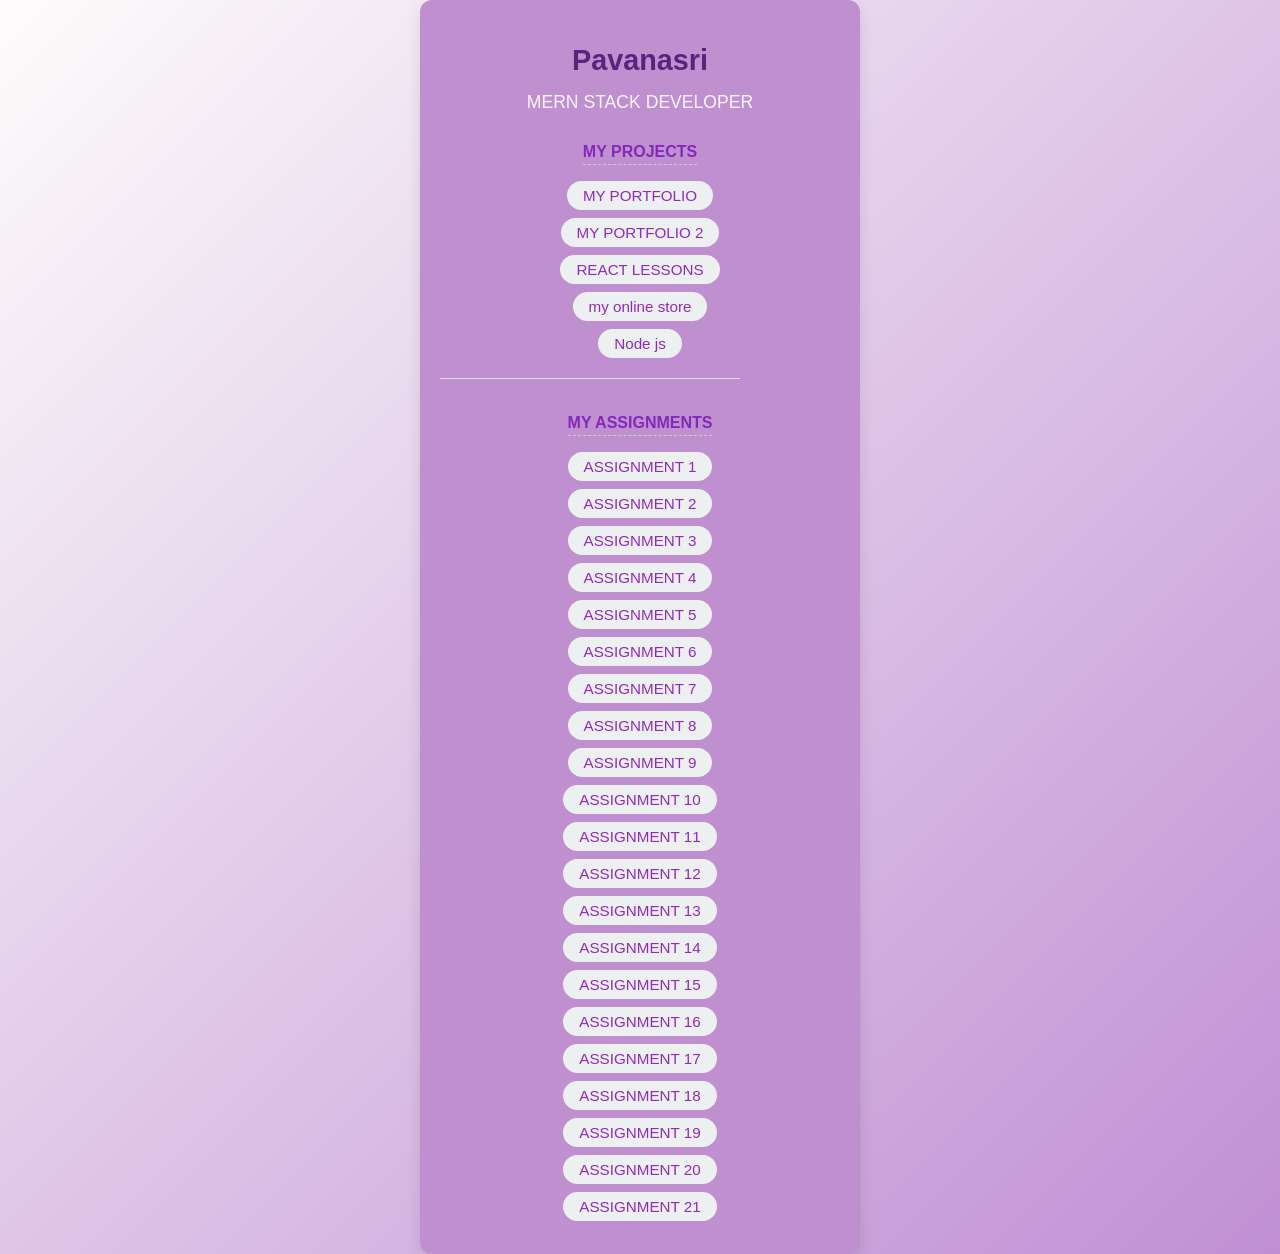
<file: index.html>
<!DOCTYPE html>
<html lang="en">
<head>
  <meta charset="UTF-8" />
  <meta name="viewport" content="width=device-width, initial-scale=1.0" />
  <title>Pavanasri | MERN Developer</title>
  <style>
    body {
      margin: 0;
      padding: 0;
      font-family: 'Segoe UI', Tahoma, Geneva, Verdana, sans-serif;
      background: linear-gradient(135deg, #fdfcfb, #c08fd4);
      display: flex;
      justify-content: center;
      align-items: center;
      min-height: 100vh;
    }

    .container {
      background: #c08fd0;
      box-shadow: 0 6px 16px rgba(0, 0, 0, 0.1);
      border-radius: 12px;
      padding: 25px 20px;
      max-width: 400px;
      width: 90%;
      text-align: center;
    }

    h1 {
      font-size: 1.8em;
      margin-bottom: 5px;
      color: #58247d;
    }

    h2 {
      font-size: 1.1em;
      font-weight: 400;
      color: #f9f6fc;
      margin-bottom: 15px;
    }

    h3 {
      font-size: 1em;
      margin: 15px 0 8px;
      color: #8229b9;
      border-bottom: 1px dashed #ccc;
      display: inline-block;
      padding-bottom: 3px;
    }

    ol {
      list-style: none;
      padding: 0;
      margin: 0;
    }

    li {
      margin: 8px 0;
    }

    a {
      text-decoration: none;
      font-size: 0.95em;
      color: #9329b9;
      background-color: #ecf0f1;
      padding: 6px 16px;
      border-radius: 20px;
      transition: all 0.3s ease;
      display: inline-block;
    }

    a:hover {
      background-color: #9029b9;
      color: white;
    }

    hr {
      margin: 20px 0;
      border: none;
      height: 1px;
      background-color: #ddd;
      width: 75%;
    }
  </style>
</head>
<body>
  <div class="container">
    <h1>Pavanasri</h1>
    <h2>MERN STACK DEVELOPER</h2>

    <h3>MY PROJECTS</h3>
    <ol>
      <li><a href="p1">MY PORTFOLIO</a></li>
      <li><a href="p3">MY PORTFOLIO 2</a></li>
      <li><a href="https://react-lessons-tau-seven.vercel.app/">REACT LESSONS</a></li>
       <li><a href="https://gcet-react-app-blush.vercel.app/login" >my online store</a></li>
      <li><a href="api" target="_blank">Node js</a></li>
    </ol>

    <hr />

    <h3>MY ASSIGNMENTS</h3>
    <ol>
      <li><a href="A1">ASSIGNMENT 1</a></li>
      <li><a href="a2">ASSIGNMENT 2</a></li>
      <li><a href="a3">ASSIGNMENT 3</a></li>
      <li><a href="a4">ASSIGNMENT 4</a></li>
      <li><a href="a5">ASSIGNMENT 5</a></li>
      <li><a href="a6">ASSIGNMENT 6</a></li>
      <li><a href="a7">ASSIGNMENT 7</a></li>
      <li><a href="a8">ASSIGNMENT 8</a></li>
        <li><a href="a9">ASSIGNMENT 9</a></li>
          <li><a href="a10">ASSIGNMENT 10</a></li>
       <li><a href="a11">ASSIGNMENT 11</a></li>
         <li><a href="a12">ASSIGNMENT 12</a></li>
           <li><a href="a13">ASSIGNMENT 13</a></li>
              <li><a href="a14">ASSIGNMENT 14</a></li>
              <li><a href="a15">ASSIGNMENT 15</a></li>
              <li><a href="a16">ASSIGNMENT 16</a></li>
              <li><a href="a17">ASSIGNMENT 17</a></li>
              <li><a href="a18">ASSIGNMENT 18</a></li>
              <li><a href="a19">ASSIGNMENT 19</a></li>
               <li><a href="a20">ASSIGNMENT 20</a></li>
                <li><a href="a21">ASSIGNMENT 21</a></li>
    </ol>
  </div>
</body>
</html>
</file>
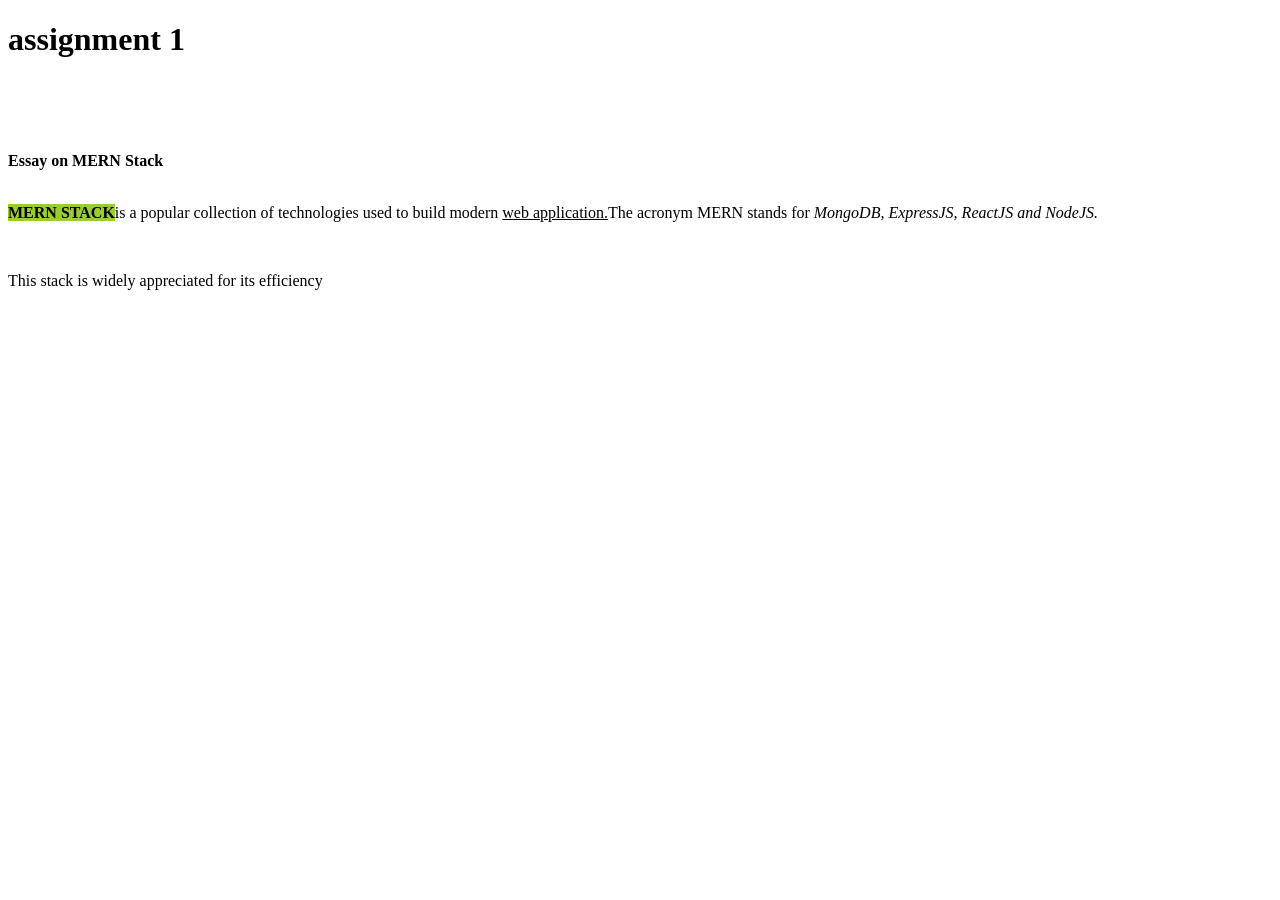
<file: a1/index.html>
<!DOCTYPE html>
<html lang="en">
<head>
    <meta charset="UTF-8">
    <meta name="viewport" content="width=device-width, initial-scale=1.0">
    <title>Document</title>
</head>
<body>
    <h1>assignment 1</h1>
</br>
</br>
</br>
</br>
     <b>Essay on MERN Stack</b>

    </br>
</br>
  <p>
    <font style="background-color: yellowgreen;"><b>MERN STACK</b></font>is a popular collection of technologies used to build modern <u>web application.</u>The acronym MERN stands for <i>MongoDB, ExpressJS, ReactJS and NodeJS.</i>
  </p>
</br>
<p>
    This stack is widely appreciated for its efficiency
</p>
</body>
</html>
</file>
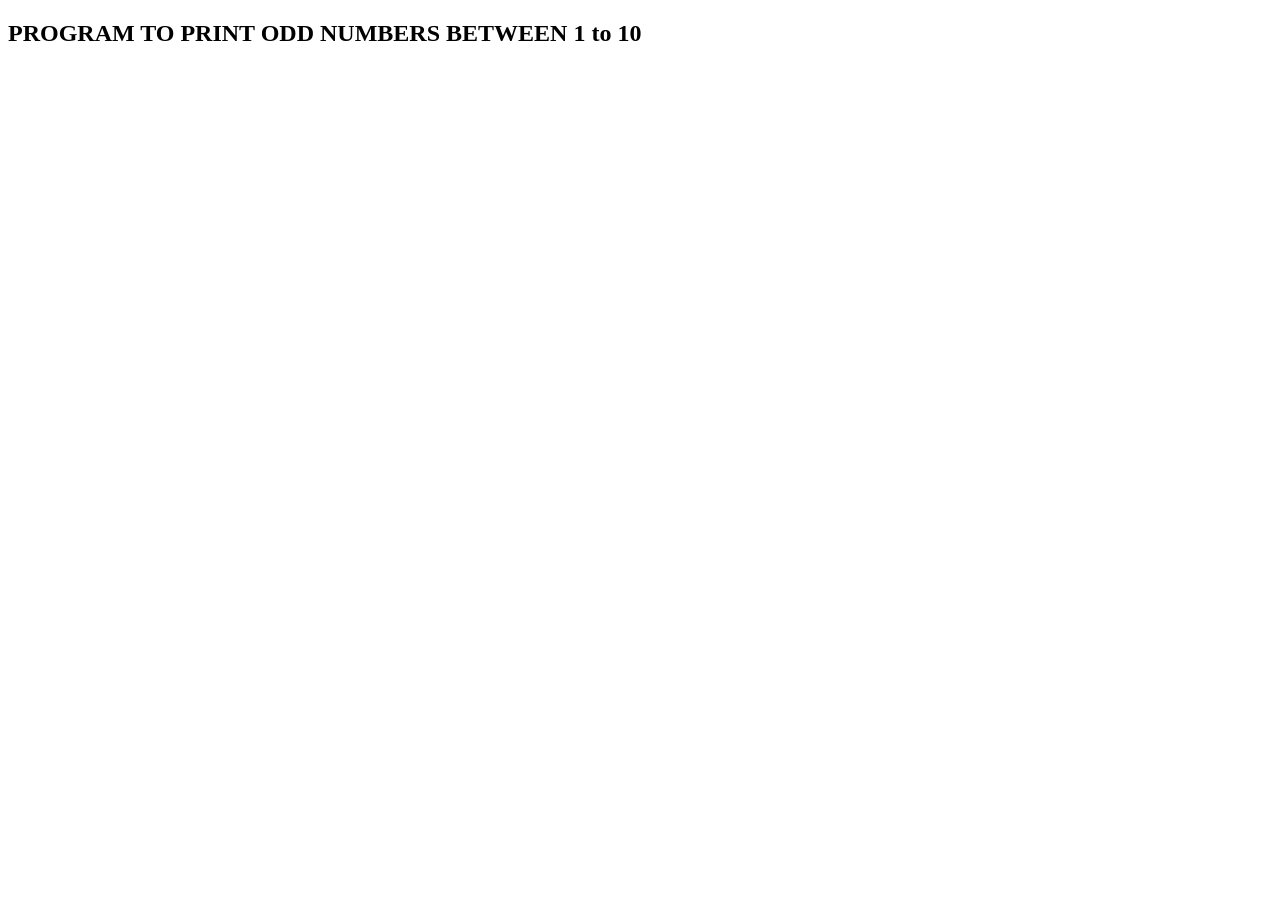
<file: a11/index.html>
<!DOCTYPE html>
<html lang="en">
<head>
    <meta charset="UTF-8">
    <meta name="viewport" content="width=>, initial-scale=1.0">
    <title>Document</title>
</head>
<body>
    <h2>PROGRAM TO PRINT ODD NUMBERS BETWEEN 1 to 10</h2>
</body>
</html>
</file>
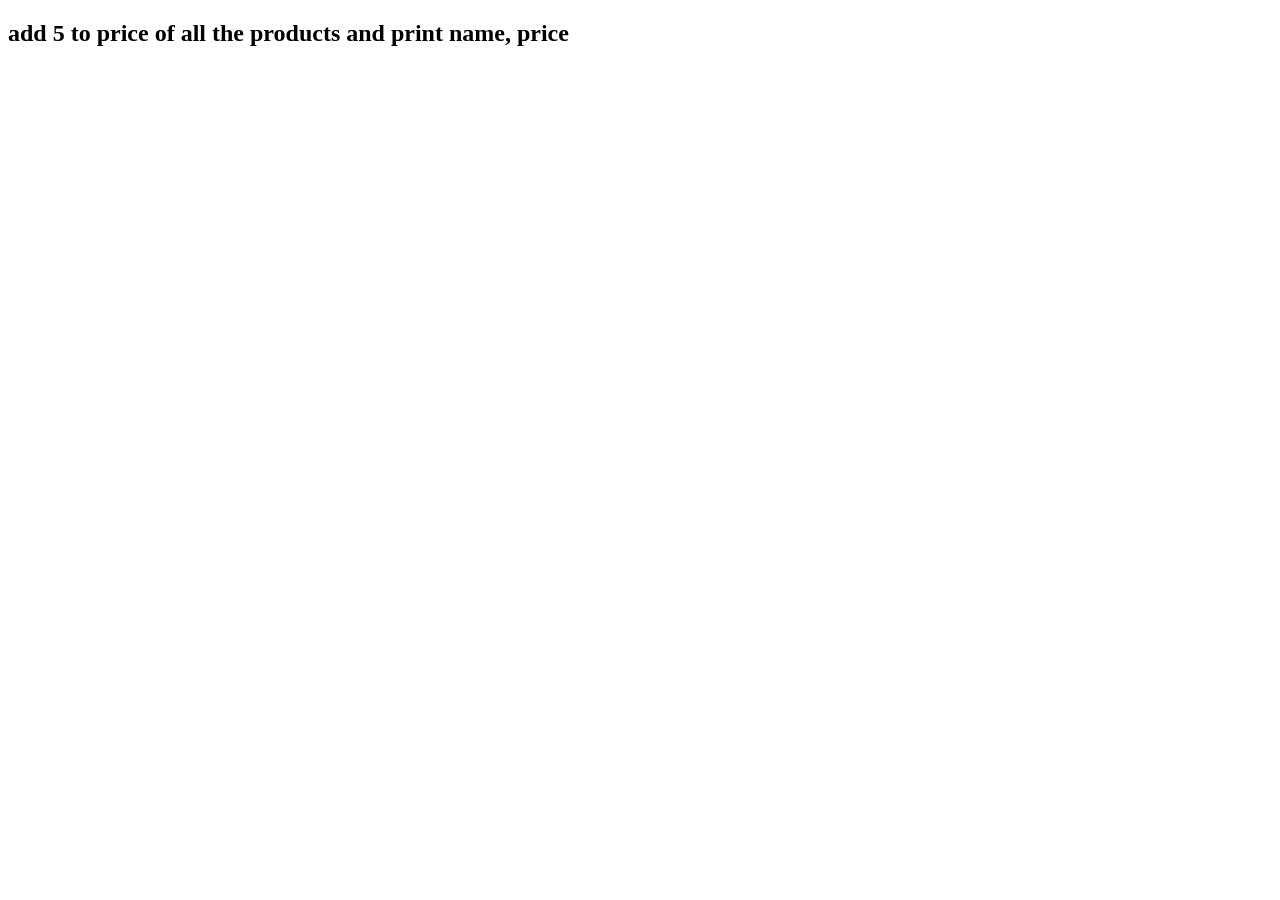
<file: a13/index.html>
<!DOCTYPE html>
<html lang="en">
<head>
    <meta charset="UTF-8">
    <meta name="viewport" content="width=>, initial-scale=1.0">
    <title>Document</title>
</head>
<body>
    <h2>add 5 to price of all the products and print name, price </h2>
</body>
</html>
</file>
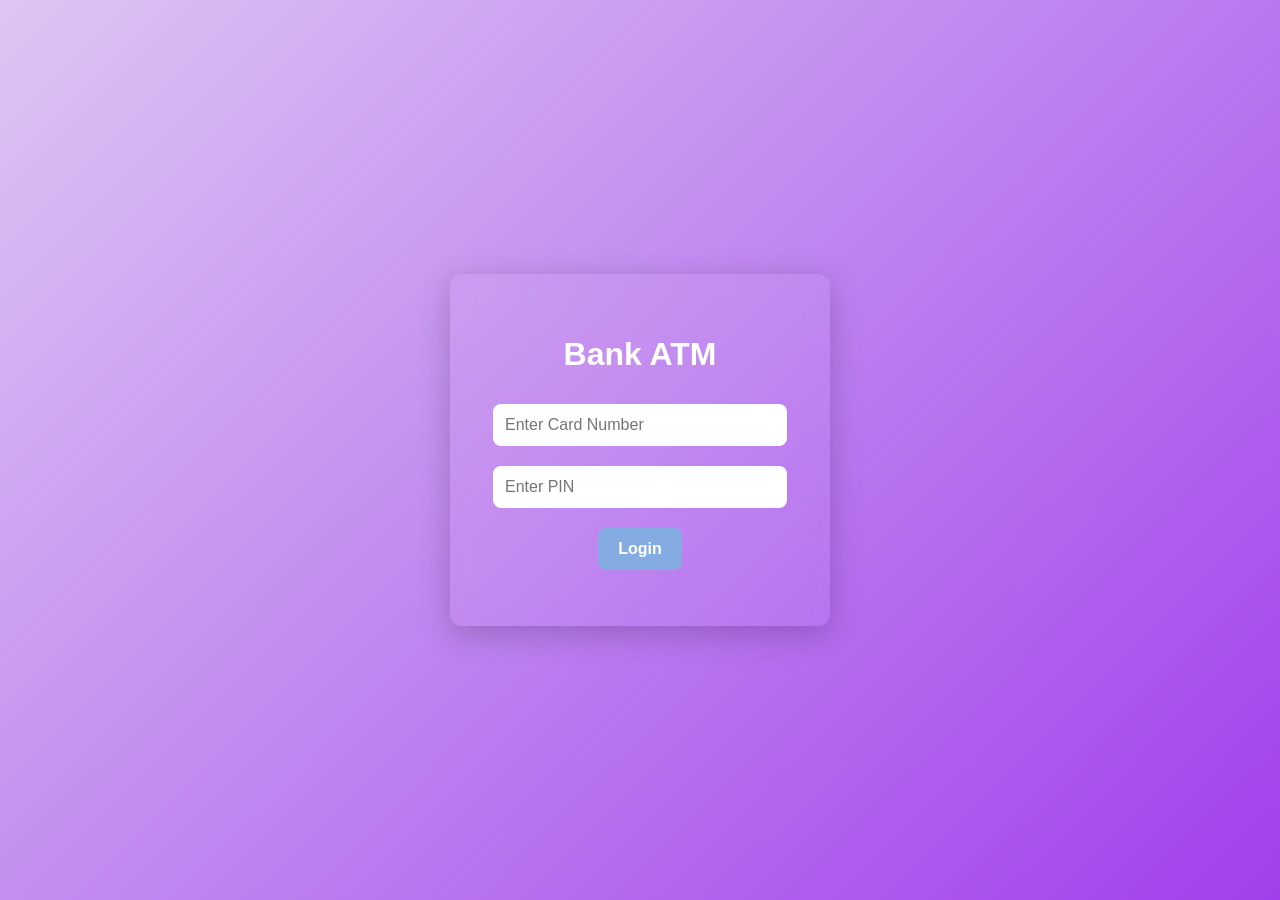
<file: a20/index.html>
<!DOCTYPE html>
<html lang="en">
  <head>
    <meta charset="UTF-8" />
    <meta name="viewport" content="width=device-width, initial-scale=1.0" />
    <title>Bank ATM</title>
    <link rel="stylesheet" href="style.css" />
  </head>
  <body>
    <div class="container">
      <h1>Bank ATM</h1>
      <div id="login-box">
        <input type="text" id="card" placeholder="Enter Card Number" />
        <input type="password" id="pin" placeholder="Enter PIN" />
        <button onclick="login()">Login</button>
        <p id="msg"></p>
      </div>
    </div>
    <script src="index.js"></script>
  </body>
</html>
</file>
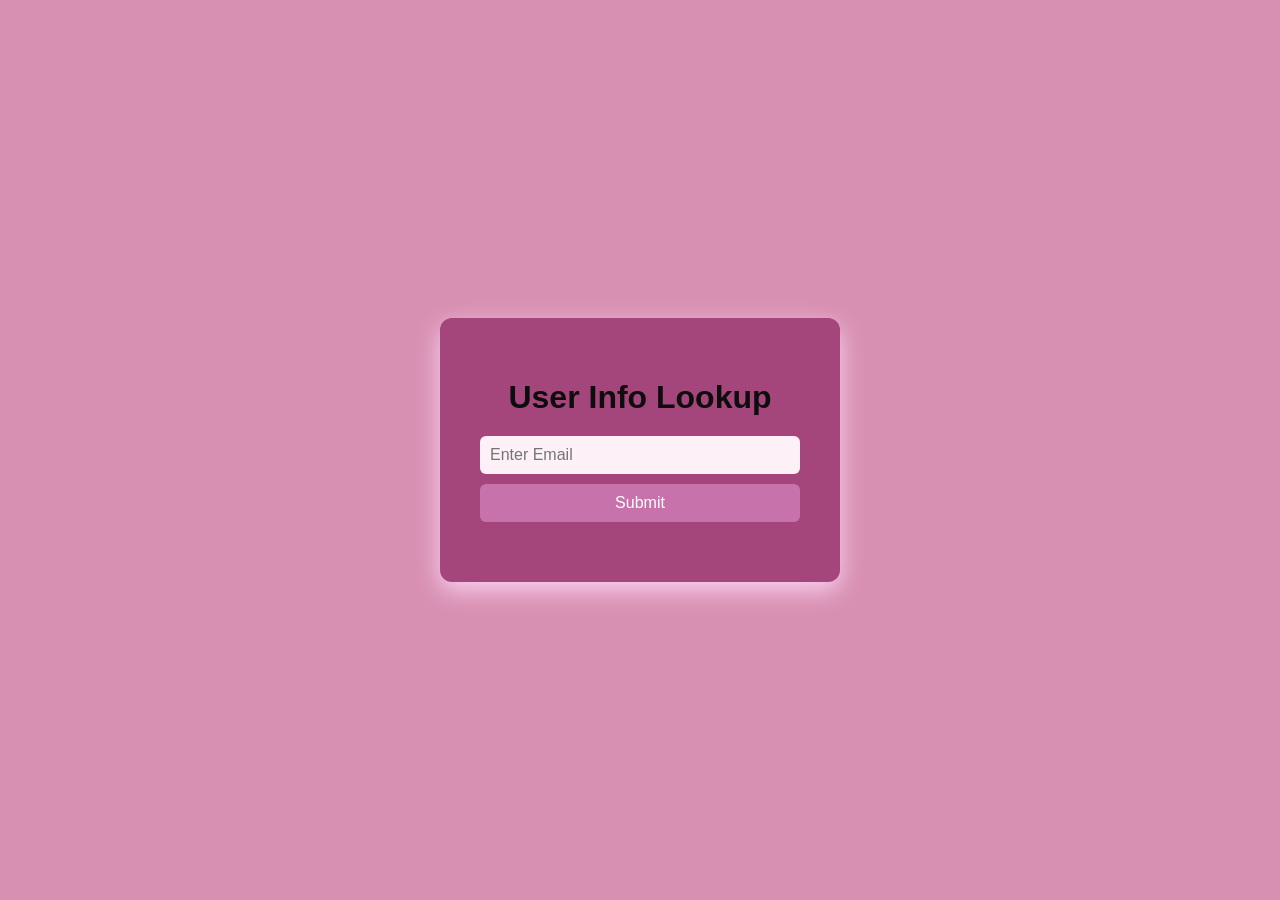
<file: a21/index.html>
<!DOCTYPE html>
<html lang="en">
  <head>
    <meta charset="UTF-8" />
    <meta name="viewport" content="width=device-width, initial-scale=1.0" />
    <title>User Info Lookup</title>
    <link rel="stylesheet" href="style.css" />
  </head>
  <body>
    <div class="container">
      <h1>User Info Lookup</h1>
      <form id="emailForm">
        <input type="email" id="emailInput" placeholder="Enter Email" required />
        <button type="submit">Submit</button>
      </form>
      <div id="result"></div>
    </div>
    <script src="index.js"></script>
  </body>
</html>
</file>
<file: a20/style.css>
body {
  margin: 0;
  font-family: 'Segoe UI', Tahoma, Geneva, Verdana, sans-serif;
  background: linear-gradient(135deg, #dcc6f3, #a140ec);
  color: #fff;
  height: 100vh;
  display: flex;
  align-items: center;
  justify-content: center;
}

.container {
  text-align: center;
  background: rgba(255, 255, 255, 0.05);
  padding: 40px;
  border-radius: 12px;
  box-shadow: 0 8px 32px rgba(0, 0, 0, 0.2);
  backdrop-filter: blur(10px);
  width: 300px;
}

input {
  width: 90%;
  padding: 12px;
  margin: 10px 0;
  border: none;
  border-radius: 8px;
  font-size: 1rem;
}

button {
  padding: 12px 20px;
  margin-top: 10px;
  border: none;
  border-radius: 8px;
  background-color: #85ace2;
  color: #fff;
  font-weight: bold;
  font-size: 1rem;
  cursor: pointer;
  transition: 0.3s;
}

button:hover {
  background-color: #18439e;
}

#msg {
  margin-top: 15px;
  font-weight: bold;
  color: yellow;
}
</file>
<file: a21/style.css>
body {
  font-family: 'Segoe UI', Tahoma, Geneva, Verdana, sans-serif;
  background-color: #d890b1;
  color: #f1f1f1;
  display: flex;
  justify-content: center;
  align-items: center;
  height: 100vh;
  margin: 0;
}

.container {
  background-color: hsl(326, 40%, 46%);
  padding: 40px;
  border-radius: 12px;
  box-shadow: 0 8px 24px rgba(253, 212, 246, 0.941);
  text-align: center;
  width: 320px;
}

h1 {
  margin-bottom: 20px;
  color: #0d0d0d;
}

form {
  display: flex;
  flex-direction: column;
  gap: 10px;
}

input[type="email"] {
  padding: 10px;
  border: none;
  border-radius: 6px;
  font-size: 16px;
  background-color: #fdf0f7;
  color: #090909;
}

button {
  padding: 10px;
  background-color: #c872ab;
  color: #fff;
  border: none;
  border-radius: 6px;
  font-size: 16px;
  cursor: pointer;
  transition: background-color 0.2s ease;
}

button:hover {
  background-color: #783d6a;
}

#result {
  margin-top: 20px;
  font-size: 18px;
  font-weight: bold;
  color: #e69cd2;
  line-height: 1.6;
}
</file>
